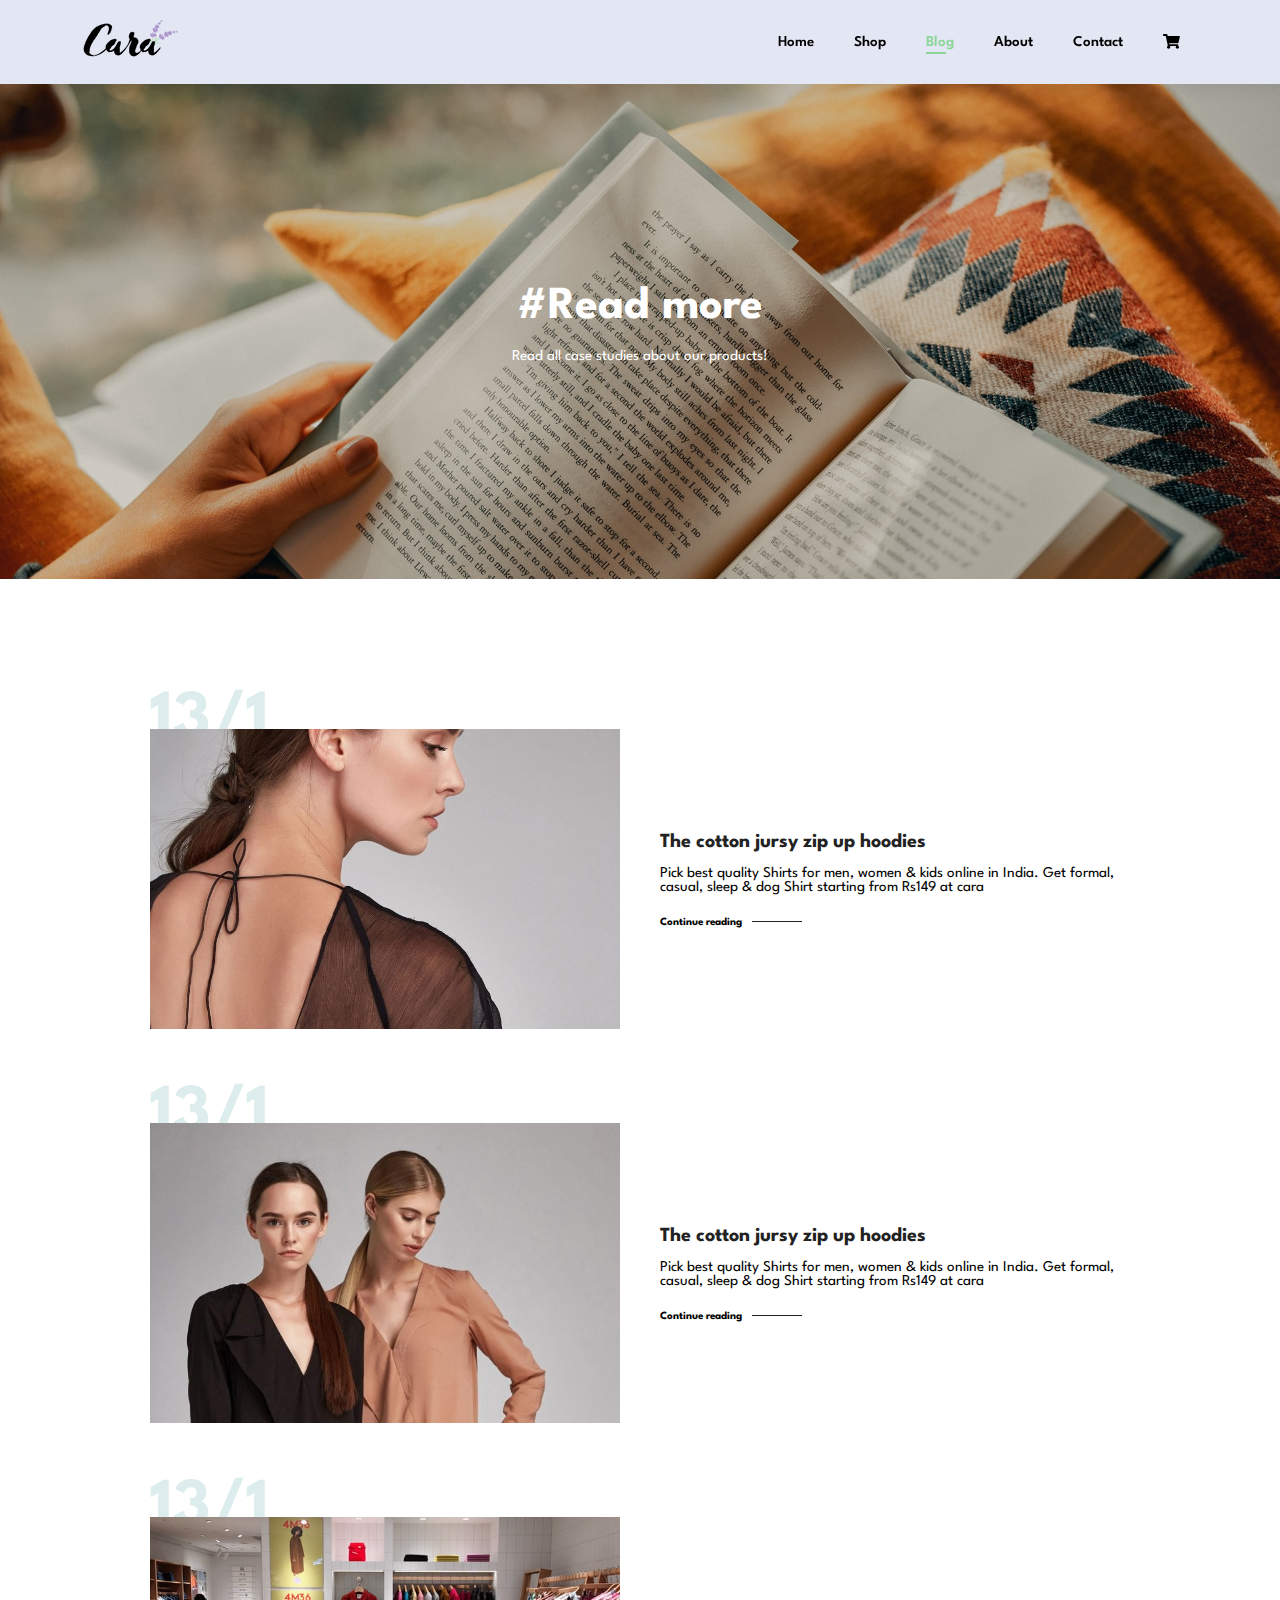
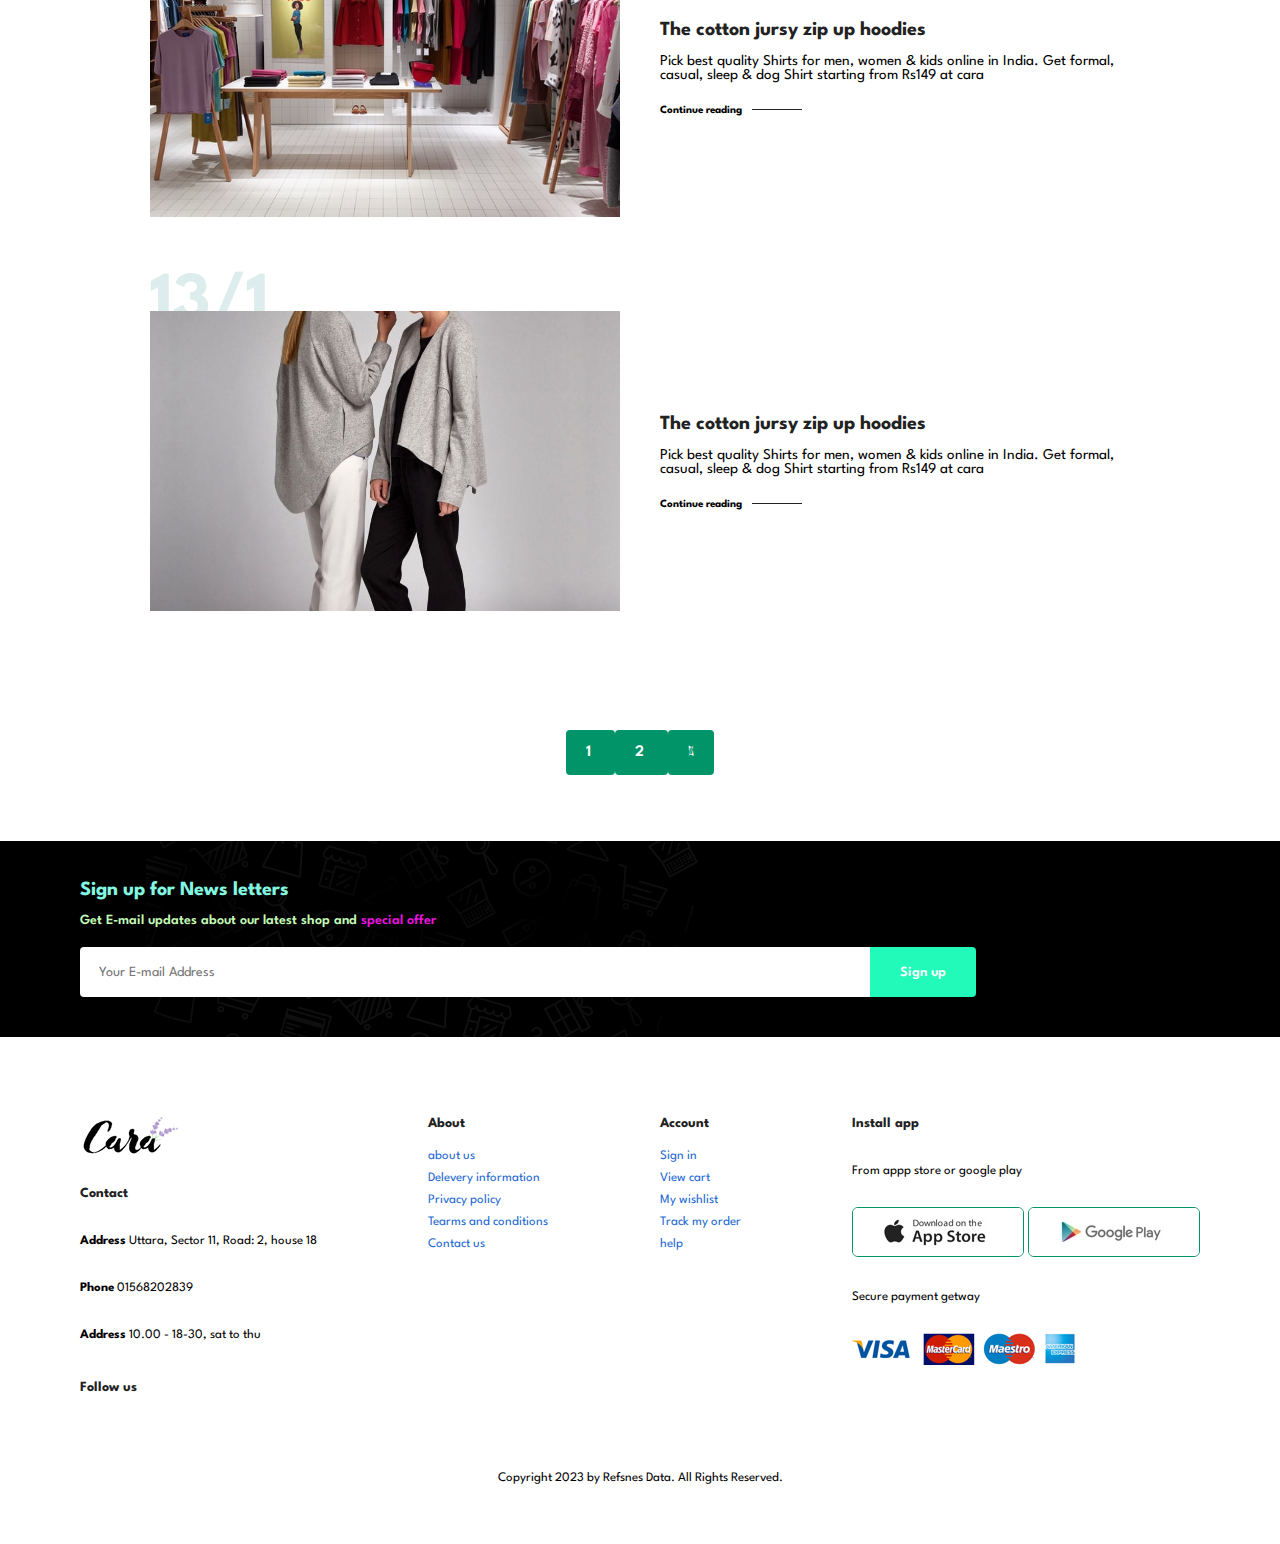
<file: blog.html>
<!DOCTYPE html>
<html lang="en">

    <head>
        <meta charset="UTF-8">
        <meta http-equiv="X-UA-Compatible" content="IE=edge">
        <meta name="viewport" content="width=device-width, initial-scale=1.0">
        <title>Tech2etc Ecommerce Tutorial</title>
        <link rel="stylesheet" href="https://pro.fontawesome.com/releases/v5.10.0/css/all.css" />

        <link rel="stylesheet" href="style.css">
    </head>

    <body>
        <section id="header">
            <a href="#"> <img src="img/logo.png" class="logo" alt=""></a>
            <div>
                <ul id="navbar">
                    <li> <a href="index.html"> Home </a></li>
                    <li> <a href=" shop.html"> Shop </a></li>
                    <li> <a class="active" href="blog.html"> Blog </a></li>
                    <li> <a href="about.html"> About </a></li>
                    <li> <a href="contact.html"> Contact </a></li>
                    <li id="lg-bag"> <a href="cart.html"> <i class="fa fa-shopping-cart" aria-hidden="true"></i> </a></li>
                    <a href="#" id="close"> <i class="fa fa-close"></i></a>
                </ul>
            </div>
    
            <div id="mobile">
                 <a href="cart.html"> <i class="fa fa-shopping-cart" aria-hidden="true"></i> </a>
                <i id="bar" class="fas fa-outdent"></i>
            </div>
        </section>

        <section id="page-header" class="blog-header">
            <h2> #Read more  </h2>
            <p>  Read all case studies about our products!  </p>
        </section>
    
        <section id="blog">
            <div class="blog-box">
                <div class="blog-img">
                    <img src="img/blog/b1.jpg" alt="">
                </div>
                <div class="blog-details">
                    <h4> The cotton jursy zip up hoodies </h4>
                    <p>  Pick best quality Shirts for men, women & kids online in India. Get formal, casual, sleep & dog Shirt starting from Rs149 at cara  </p>
                    <a href="#"> Continue reading </a>
                </div>
                <h1> 13/1 </h1>
            </div>

            <div class="blog-box">
                <div class="blog-img">
                    <img src="img/blog/b2.jpg" alt="">
                </div>
                <div class="blog-details">
                    <h4> The cotton jursy zip up hoodies </h4>
                    <p> Pick best quality Shirts for men, women & kids online in India. Get formal, casual, sleep & dog Shirt starting from Rs149 at cara  </p>
                    <a href="#"> Continue reading </a>
                </div>
                <h1> 13/1 </h1>
            </div>

            <div class="blog-box">
                <div class="blog-img">
                    <img src="img/blog/b3.jpg" alt="">
                </div>
                <div class="blog-details">
                    <h4> The cotton jursy zip up hoodies </h4>
                    <p>  Pick best quality Shirts for men, women & kids online in India. Get formal, casual, sleep & dog Shirt starting from Rs149 at cara   </p>
                    <a href="#"> Continue reading </a>
                </div>
                <h1> 13/1 </h1>
            </div>

            <div class="blog-box">
                <div class="blog-img">
                    <img src="img/blog/b4.jpg" alt="">
                </div>
                <div class="blog-details">
                    <h4> The cotton jursy zip up hoodies </h4>
                    <p>  Pick best quality Shirts for men, women & kids online in India. Get formal, casual, sleep & dog Shirt starting from Rs149 at cara   </p>
                    <a href="#"> Continue reading </a>
                </div>
                <h1> 13/1 </h1>
            </div>



        </section>


        
        
        <section id="pagination" class="section-p1">
            <a href="#"> 1 </a>
            <a href="#"> 2 </a>
            <a href="#"> <i class="fal fa-long-arrow-alt-right"></i> </a>



        </section>

        <section id="newsletter" class="section-p1 section-m1">
            <div class="newstext">
                <h4>Sign up for News letters </h4>
                <p> Get E-mail updates about our latest shop and <span> special offer</span>  </p>
            </div>
            <div class="form"> 
                <input type="text" placeholder="Your E-mail Address">
                <button class="normal"> Sign up </button>
            </div>
        
        </section>
    
        <footer class="section-p1">
            <div class="col">
                <img class="logo" src="img/logo.png" alt="">
                <h4> Contact </h4>
                <p> <strong>Address </strong> Uttara, Sector 11, Road: 2, house 18 </p>
                <p> <strong>Phone  </strong> 01568202839 </p>
                <p> <strong>Address </strong> 10.00 - 18-30, sat to thu </p>
        
                <div class="follow">
                    <h4> Follow us </h4>
                    <div class="icon">
                        <a href="https://www.facebook.com/efixitdigital" class="fa fa-facebook"></a>
                        <a href="#" class="fa fa-linkedin"></a>
                        <a href="#" class="fa fa-youtube"></a>
                        <a href="#" class="fa fa-instagram"></a>
                        <a href="#" class="fa fa-pinterest"></a>
                    </div>
                </div>
            </div>
            <div class="col">
                <h4> About </h4>
              <a href="#"> about us</a>  
              <a href="#"> Delevery information </a>  
              <a href="#"> Privacy policy </a>  
              <a href="#"> Tearms and conditions </a>  
              <a href="#"> Contact us </a>  
            </div>
        
            <div class="col">
                <h4> Account </h4>
              <a href="#"> Sign in </a>  
              <a href="#"> View cart </a>  
              <a href="#"> My wishlist  </a>  
              <a href="#">  Track my order </a>  
              <a href="#"> help </a>  
            </div>
        
            <div class="col install">
            <h4> Install app </h4>
                <p> From appp store or google play</p>
                <div class="row">
                    <img src="img/pay/app.jpg" alt="">
                    <img src="img/pay/play.jpg" alt="">
                </div>
                <p> Secure payment getway </p>
                <img src="img/pay/pay.png" alt="">
            </div>
        
            <div class="copyright"> 
                <p> Copyright 2023 by Refsnes Data. All Rights Reserved.</p>
        
            </div>
        
        </footer>
        


        
        <script src="script.js"></script>
    </body>

</html>
</file>
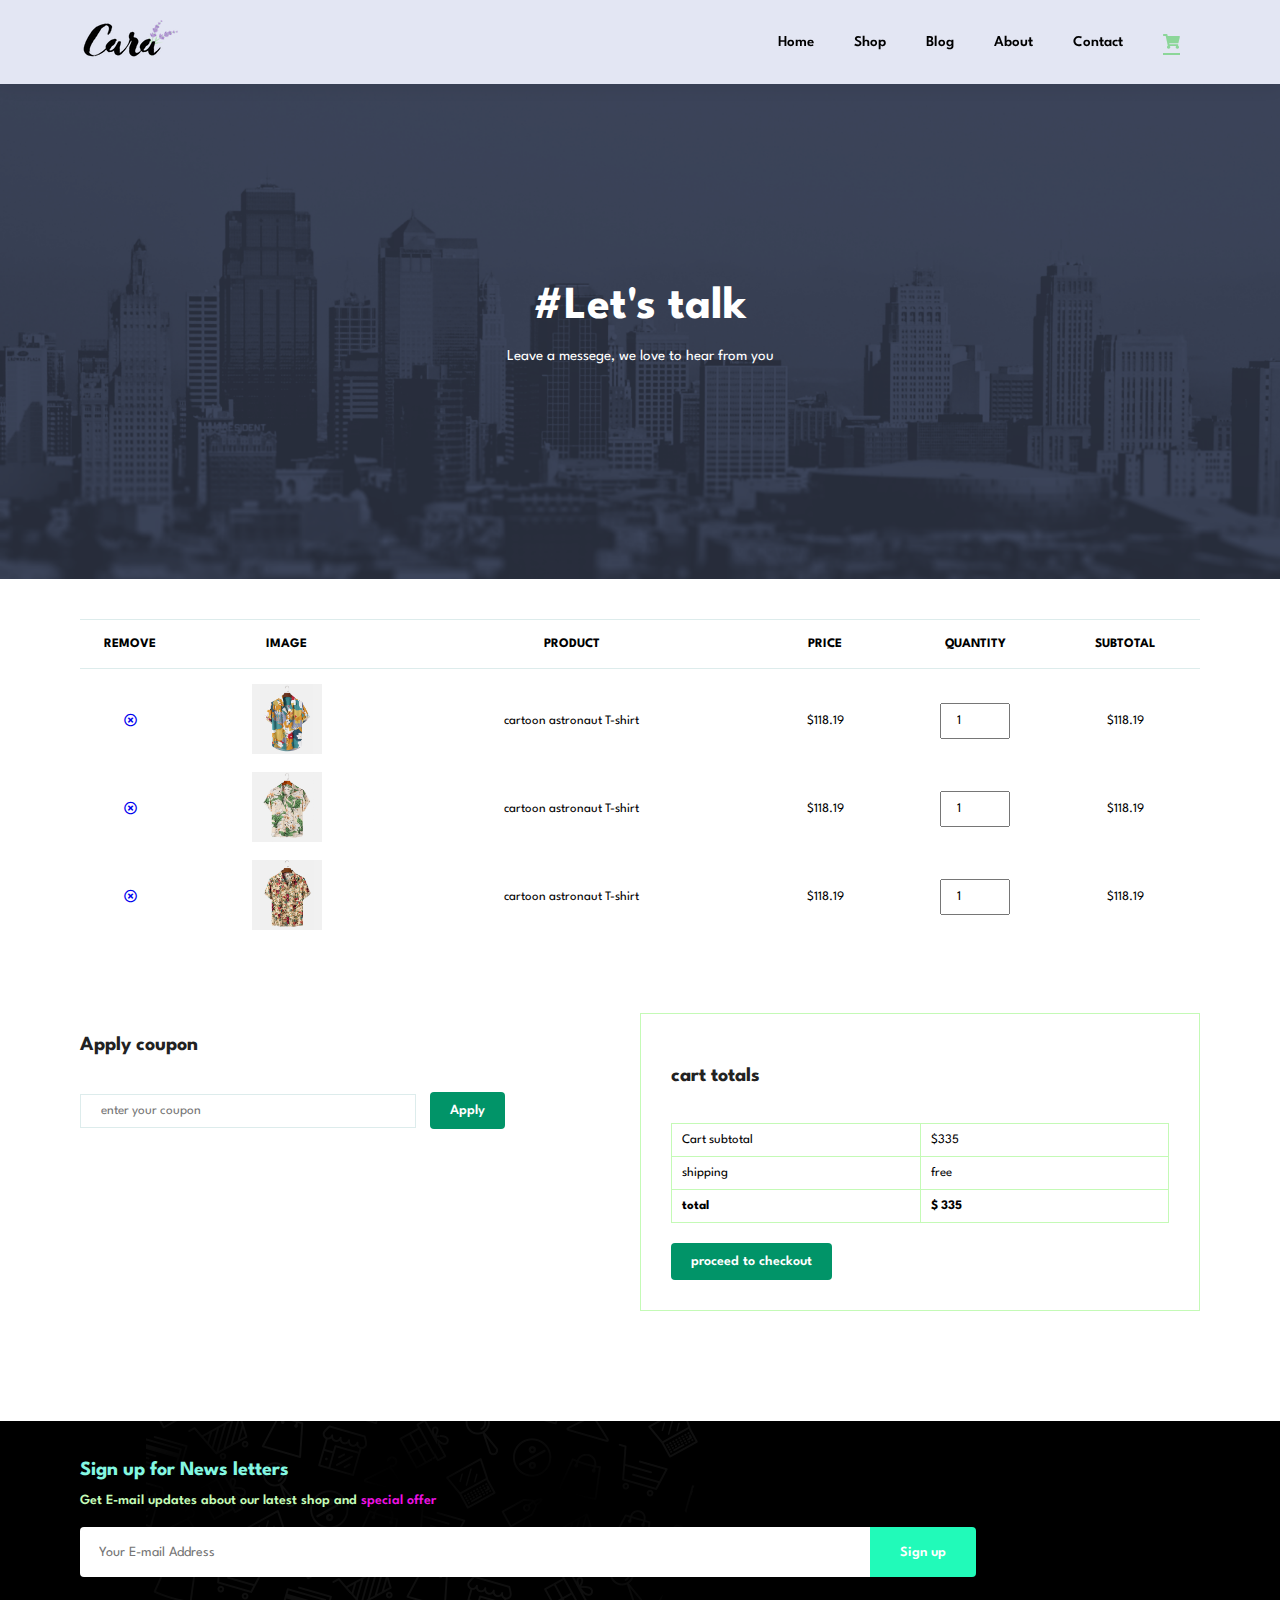
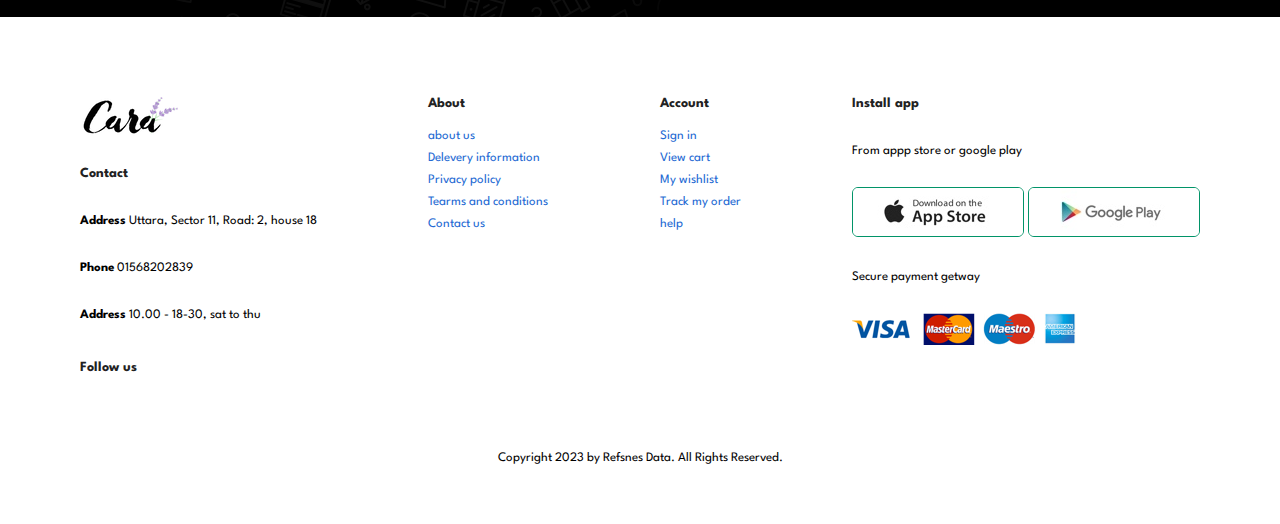
<file: cart.html>
<!DOCTYPE html>
<html lang="en">

    <head>
        <meta charset="UTF-8">
        <meta http-equiv="X-UA-Compatible" content="IE=edge">
        <meta name="viewport" content="width=device-width, initial-scale=1.0">
        <title>Tech2etc Ecommerce Tutorial</title>
        <link rel="stylesheet" href="https://pro.fontawesome.com/releases/v5.10.0/css/all.css" />

        <link rel="stylesheet" href="style.css">
    </head>

    <body>
        <section id="header">
            <a href="#"> <img src="img/logo.png" class="logo" alt=""></a>
            <div>
                <ul id="navbar">
                    <li> <a href="index.html"> Home </a></li>
                    <li> <a href=" shop.html"> Shop </a></li>
                    <li> <a href="blog.html"> Blog </a></li>
                    <li> <a href="about.html"> About </a></li>
                    <li> <a href="contact.html"> Contact </a></li>
                    <li id="lg-bag"> <a class="active" href="cart.html"> <i class="fa fa-shopping-cart" aria-hidden="true"></i> </a></li>
                    <a href="#" id="close"> <i class="fa fa-close"></i></a>
                </ul>
            </div>
    
            <div id="mobile">
                 <a href="cart.html"> <i class="fa fa-shopping-cart" aria-hidden="true"></i> </a>
                <i id="bar" class="fas fa-outdent"></i>
            </div>
        </section>

        <section id="page-header" class="about-header">
            <h2> #Let's talk   </h2>
            <p>  Leave a messege, we love to hear from you </p>
        </section>

 <section id="cart" class="section-p1">
    <table width="100%">
        <thead>
        <tr>

            <td> remove </td>
            <td> image </td>
            <td> product </td>
            <td> price </td>
            <td> quantity </td>
            <td> subtotal </td>
        </tr>
        </thead>

        <tbody>
            <tr>
                <td><a href="#"> <i class="far fa-times-circle"></i> </a></td>
                <td><img src="img/products/f1.jpg" alt=""> </td>
                <td> cartoon astronaut T-shirt </td>
                <td>$118.19 </td>
                <td><input type="number" value="1"></td>
                <td>$118.19 </td>
            </tr>
            <tr>
                <td><a href="#"> <i class="far fa-times-circle"></i> </a></td>
                <td><img src="img/products/f2.jpg" alt=""> </td>
                <td> cartoon astronaut T-shirt </td>
                <td>$118.19 </td>
                <td><input type="number" value="1"></td>
                <td>$118.19 </td>
            </tr>
            <tr>
                <td><a href="#"> <i class="far fa-times-circle"></i> </a></td>
                <td><img src="img/products/f3.jpg" alt=""> </td>
                <td> cartoon astronaut T-shirt </td>
                <td>$118.19 </td>
                <td><input type="number" value="1"></td>
                <td>$118.19 </td>
            </tr>
        </tbody>
    </table>

 </section>

<section id="cart-add" class="section-p1">
    <div id="coupon">
        <h3>Apply coupon </h3>
        <div>
            <input type="text" placeholder="enter your coupon">
            <button class="normal"> Apply </button>
        </div>
    </div>

    <div id="subtotal">
        <h3>cart totals </h3>
        <table>
            <tr>
                <td> Cart subtotal</td>
                <td>  $335</td>
            </tr>
            <tr> 
                <td> shipping </td>
                <td> free </td>
            </tr>
            <tr> 
                <td> <strong> total </strong></td>
                <td> <strong> $ 335 </strong></td>

            </tr>
        </table>
        <button class="normal">  proceed to checkout </button>
    </div>
</section>



        <section id="newsletter" class="section-p1 section-m1">
            <div class="newstext">
                <h4>Sign up for News letters </h4>
                <p> Get E-mail updates about our latest shop and <span> special offer</span>  </p>
            </div>
            <div class="form"> 
                <input type="text" placeholder="Your E-mail Address">
                <button class="normal"> Sign up </button>
            </div>
        
        </section>

        <footer class="section-p1">
            <div class="col">
                <img class="logo" src="img/logo.png" alt="">
                <h4> Contact </h4>
                <p> <strong>Address </strong> Uttara, Sector 11, Road: 2, house 18 </p>
                <p> <strong>Phone  </strong> 01568202839 </p>
                <p> <strong>Address </strong> 10.00 - 18-30, sat to thu </p>
        
                <div class="follow">
                    <h4> Follow us </h4>
                    <div class="icon">
                        <a href="https://www.facebook.com/efixitdigital" class="fa fa-facebook"></a>
                        <a href="#" class="fa fa-linkedin"></a>
                        <a href="#" class="fa fa-youtube"></a>
                        <a href="#" class="fa fa-instagram"></a>
                        <a href="#" class="fa fa-pinterest"></a>
                    </div>
                </div>
            </div>
            <div class="col">
                <h4> About </h4>
              <a href="#"> about us</a>  
              <a href="#"> Delevery information </a>  
              <a href="#"> Privacy policy </a>  
              <a href="#"> Tearms and conditions </a>  
              <a href="#"> Contact us </a>  
            </div>
        
            <div class="col">
                <h4> Account </h4>
              <a href="#"> Sign in </a>  
              <a href="#"> View cart </a>  
              <a href="#"> My wishlist  </a>  
              <a href="#">  Track my order </a>  
              <a href="#"> help </a>  
            </div>
        
            <div class="col install">
            <h4> Install app </h4>
                <p> From appp store or google play</p>
                <div class="row">
                    <img src="img/pay/app.jpg" alt="">
                    <img src="img/pay/play.jpg" alt="">
                </div>
                <p> Secure payment getway </p>
                <img src="img/pay/pay.png" alt="">
            </div>
        
            <div class="copyright"> 
                <p> Copyright 2023 by Refsnes Data. All Rights Reserved.</p>
        
            </div>
        
        </footer>
        


        
        <script src="script.js"></script>
    </body>

</html>
</file>
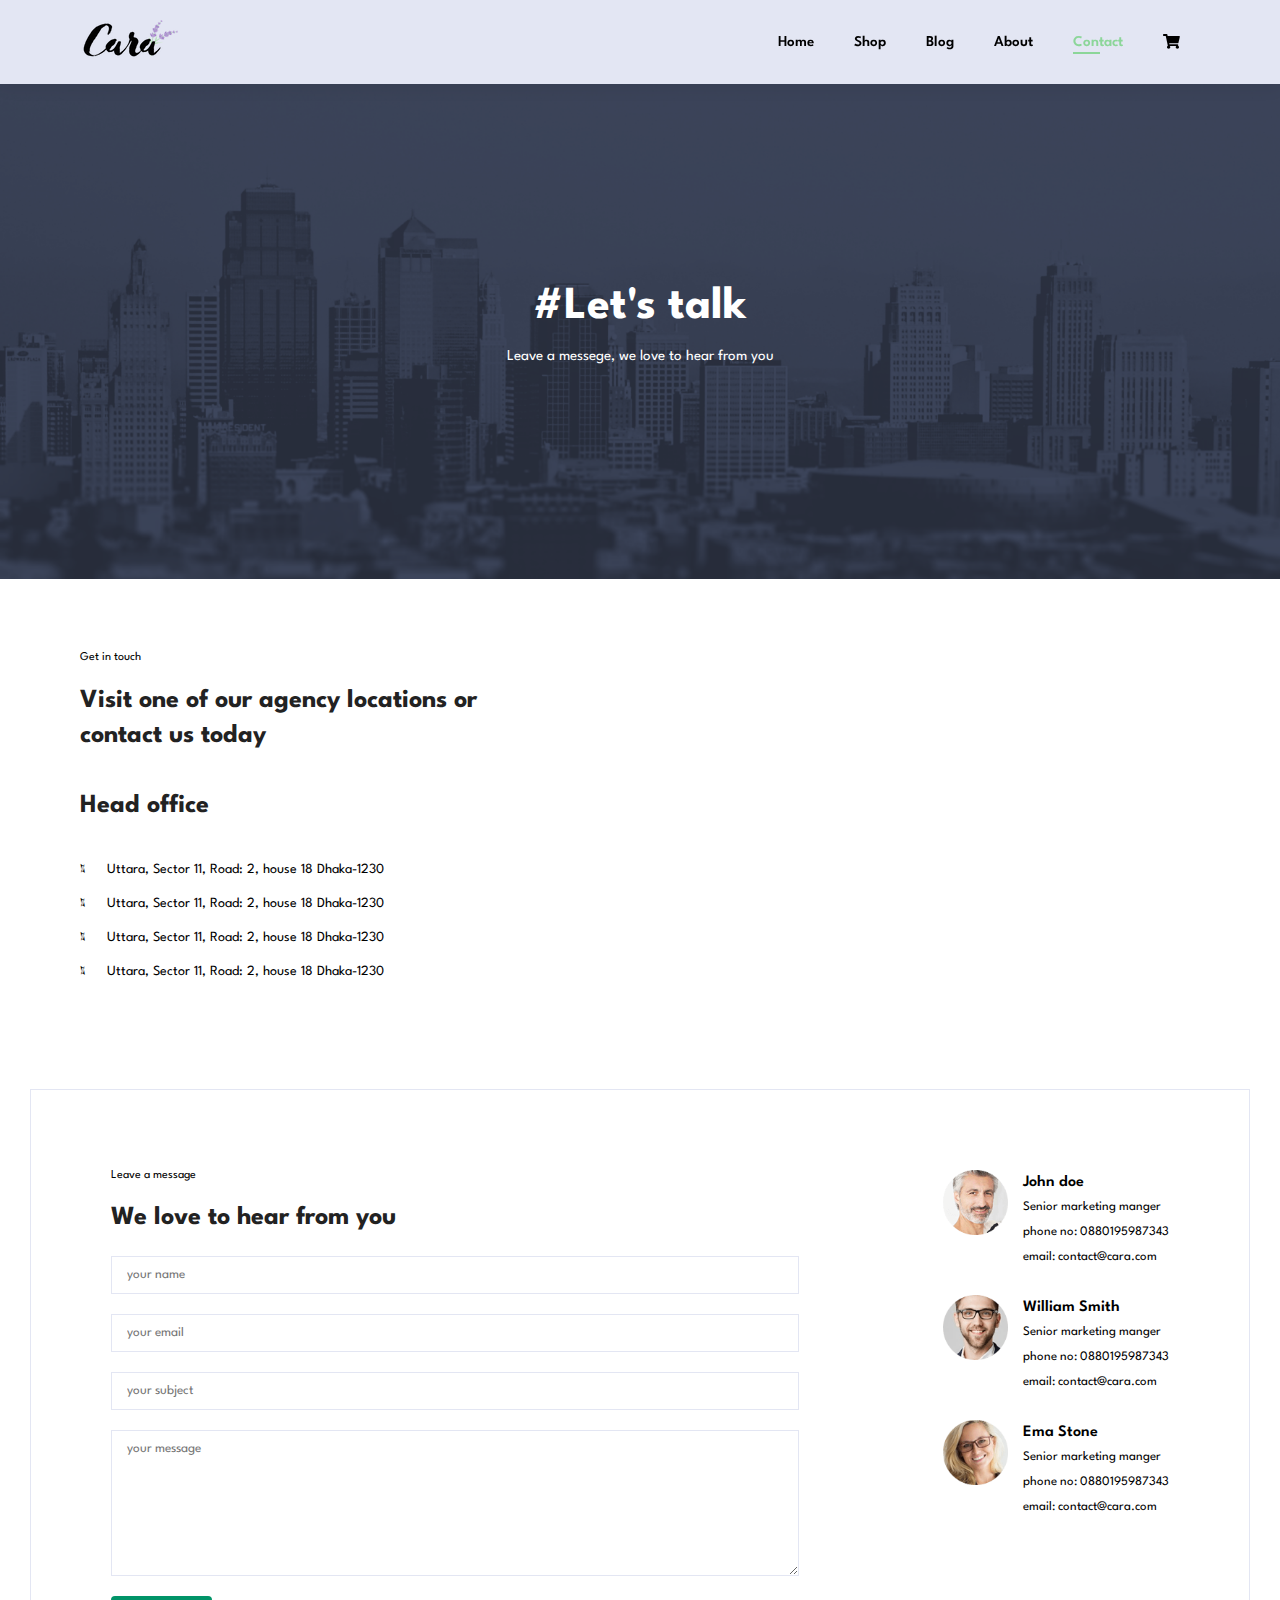
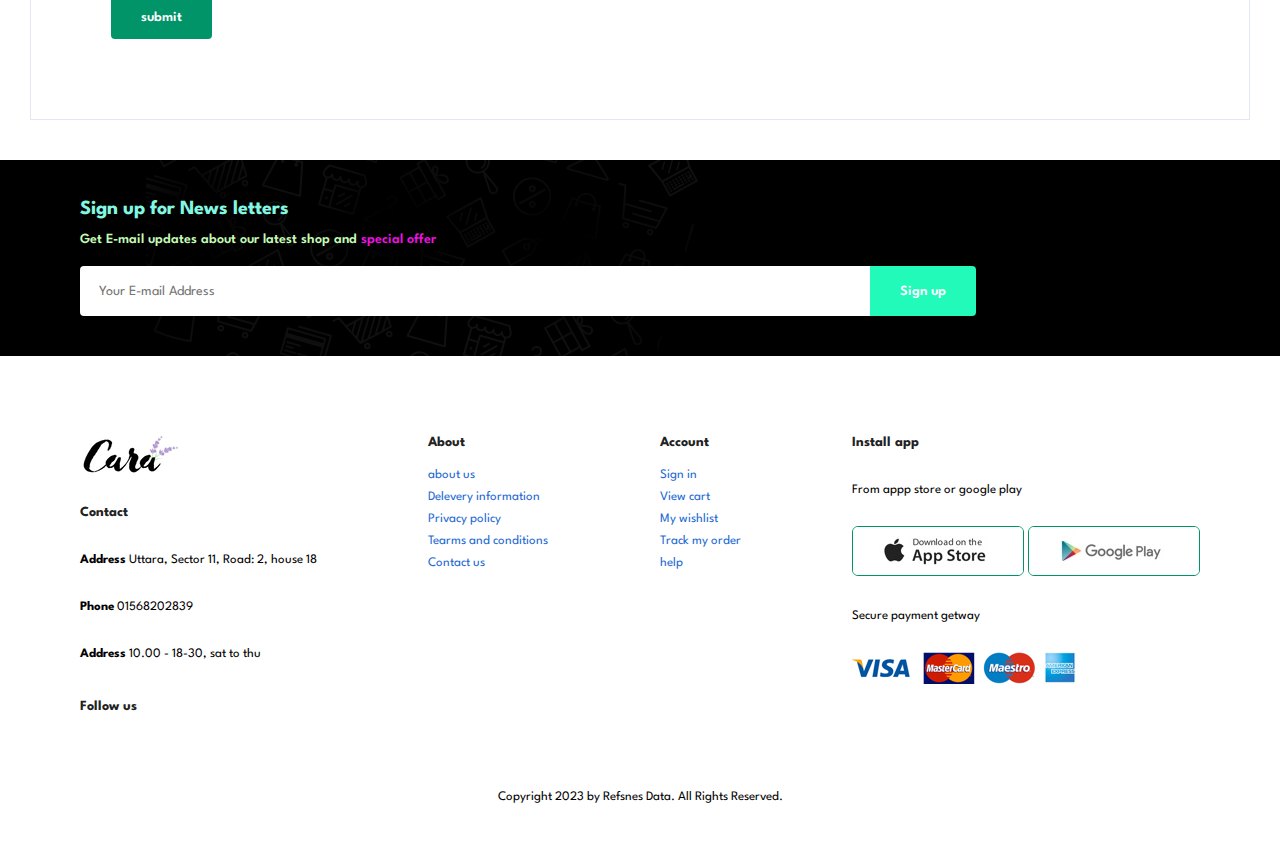
<file: contact.html>
<!DOCTYPE html>
<html lang="en">

    <head>
        <meta charset="UTF-8">
        <meta http-equiv="X-UA-Compatible" content="IE=edge">
        <meta name="viewport" content="width=device-width, initial-scale=1.0">
        <title>Tech2etc Ecommerce Tutorial</title>
        <link rel="stylesheet" href="https://pro.fontawesome.com/releases/v5.10.0/css/all.css" />

        <link rel="stylesheet" href="style.css">
    </head>

    <body>
        <section id="header">
            <a href="#"> <img src="img/logo.png" class="logo" alt=""></a>
            <div>
                <ul id="navbar">
                    <li> <a href="index.html"> Home </a></li>
                    <li> <a href=" shop.html"> Shop </a></li>
                    <li> <a href="blog.html"> Blog </a></li>
                    <li> <a href="about.html"> About </a></li>
                    <li> <a class="active" href="contact.html"> Contact </a></li>
                    <li id="lg-bag"> <a href="cart.html"> <i class="fa fa-shopping-cart" aria-hidden="true"></i> </a></li>
                    <a href="#" id="close"> <i class="fa fa-close"></i></a>
                </ul>
            </div>
    
            <div id="mobile">
                 <a href="cart.html"> <i class="fa fa-shopping-cart" aria-hidden="true"></i> </a>
                <i id="bar" class="fas fa-outdent"></i>
            </div>
        </section>

        <section id="page-header" class="about-header">
            <h2> #Let's talk   </h2>
            <p>  Leave a messege, we love to hear from you </p>
        </section>

        <section id="contact-details" class="section-p1">
            <div class="details">
               <span> Get in touch </span>
               <h2> Visit one of our agency locations or contact us today </h2>
               <h3> Head office </h3> 

               <div>
                <li>
                    <i class="fal fa-map"></i>
                    <p> Uttara, Sector 11, Road: 2, house 18 Dhaka-1230 </p>
                </li>

                <li>
                    <i class="fal fa-envelope"></i>
                    <p> Uttara, Sector 11, Road: 2, house 18 Dhaka-1230 </p>
                </li>

                <li>
                    <i class="fal fa-phone-alt"></i>
                    <p> Uttara, Sector 11, Road: 2, house 18 Dhaka-1230 </p>
                </li>

                <li>
                    <i class="fal fa-clock"></i>
                    <p> Uttara, Sector 11, Road: 2, house 18 Dhaka-1230 </p>
                </li>
               </div>
            </div>

            <div class="map">
                <iframe src="https://www.google.com/maps/embed?pb=!1m18!1m12!1m3!1d3648.3704441866!2d90.38979617885029!3d23.87647928994213!2m3!1f0!2f0!3f0!3m2!1i1024!2i768!4f13.1!3m3!1m2!1s0x3755c415dabf6e4d%3A0xb9fa0b309dbe4785!2sUttara%20Sector%2011%20Park!5e0!3m2!1sen!2sbd!4v1677646843934!5m2!1sen!2sbd" width="600" height="450" style="border:0;" allowfullscreen="" loading="lazy" referrerpolicy="no-referrer-when-downgrade"></iframe>

            </div>


        </section>

        <section id="form-details">
            <form action="">
                <span> Leave a message </span>
                <h2>We love to hear from you </h2>
                <input type="text" placeholder="your name">
                <input type="text" placeholder="your email">
                <input type="text" placeholder="your subject">
                <textarea name="" id="" cols="30" rows="10" placeholder="your message"></textarea>
                <button class="normal">submit</button>
            </form>
            <div class="people">
                <div>
                    <img src="img/People/1.png" alt="">
                    <p> <span>John doe </span> Senior marketing manger <br> phone no: 0880195987343 <br> email: contact@cara.com
                    </p>
                </div>

                <div>
                    <img src="img/People/2.png" alt="">
                    <p> <span>William Smith </span> Senior marketing manger <br> phone no: 0880195987343 <br> email: contact@cara.com
                    </p>
                </div>

                <div>
                    <img src="img/People/3.png" alt="">
                    <p> <span> Ema Stone </span> Senior marketing manger <br> phone no: 0880195987343 <br> email: contact@cara.com
                    </p>
                </div>


            </div>


        </section>

        <section id="newsletter" class="section-p1 section-m1">
            <div class="newstext">
                <h4>Sign up for News letters </h4>
                <p> Get E-mail updates about our latest shop and <span> special offer</span>  </p>
            </div>
            <div class="form"> 
                <input type="text" placeholder="Your E-mail Address">
                <button class="normal"> Sign up </button>
            </div>
        
        </section>
        


        <footer class="section-p1">
            <div class="col">
                <img class="logo" src="img/logo.png" alt="">
                <h4> Contact </h4>
                <p> <strong>Address </strong> Uttara, Sector 11, Road: 2, house 18 </p>
                <p> <strong>Phone  </strong> 01568202839 </p>
                <p> <strong>Address </strong> 10.00 - 18-30, sat to thu </p>
        
                <div class="follow">
                    <h4> Follow us </h4>
                    <div class="icon">
                        <a href="https://www.facebook.com/efixitdigital" class="fa fa-facebook"></a>
                        <a href="#" class="fa fa-linkedin"></a>
                        <a href="#" class="fa fa-youtube"></a>
                        <a href="#" class="fa fa-instagram"></a>
                        <a href="#" class="fa fa-pinterest"></a>
                    </div>
                </div>
            </div>
            <div class="col">
                <h4> About </h4>
              <a href="#"> about us</a>  
              <a href="#"> Delevery information </a>  
              <a href="#"> Privacy policy </a>  
              <a href="#"> Tearms and conditions </a>  
              <a href="#"> Contact us </a>  
            </div>
        
            <div class="col">
                <h4> Account </h4>
              <a href="#"> Sign in </a>  
              <a href="#"> View cart </a>  
              <a href="#"> My wishlist  </a>  
              <a href="#">  Track my order </a>  
              <a href="#"> help </a>  
            </div>
        
            <div class="col install">
            <h4> Install app </h4>
                <p> From appp store or google play</p>
                <div class="row">
                    <img src="img/pay/app.jpg" alt="">
                    <img src="img/pay/play.jpg" alt="">
                </div>
                <p> Secure payment getway </p>
                <img src="img/pay/pay.png" alt="">
            </div>
        
            <div class="copyright"> 
                <p> Copyright 2023 by Refsnes Data. All Rights Reserved.</p>
        
            </div>
        
        </footer>
        


        
        <script src="script.js"></script>
    </body>

</html>
</file>
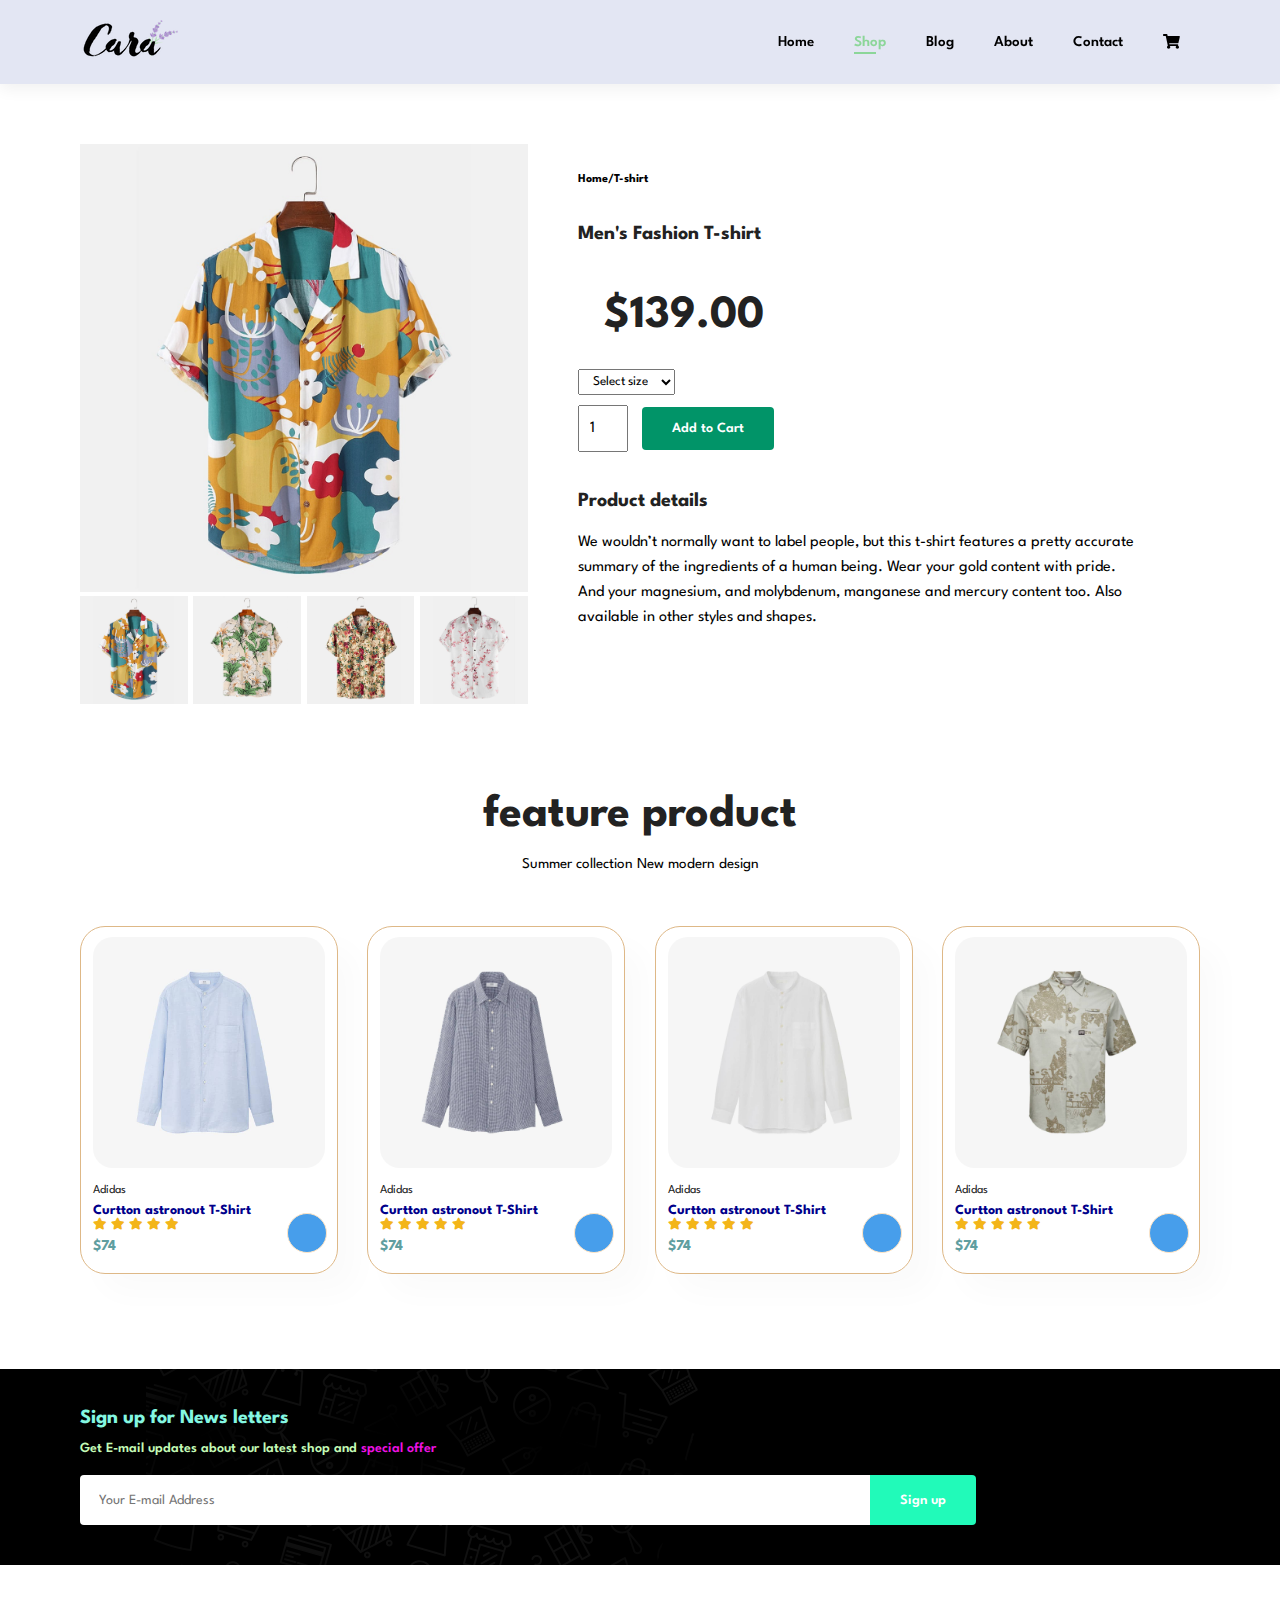
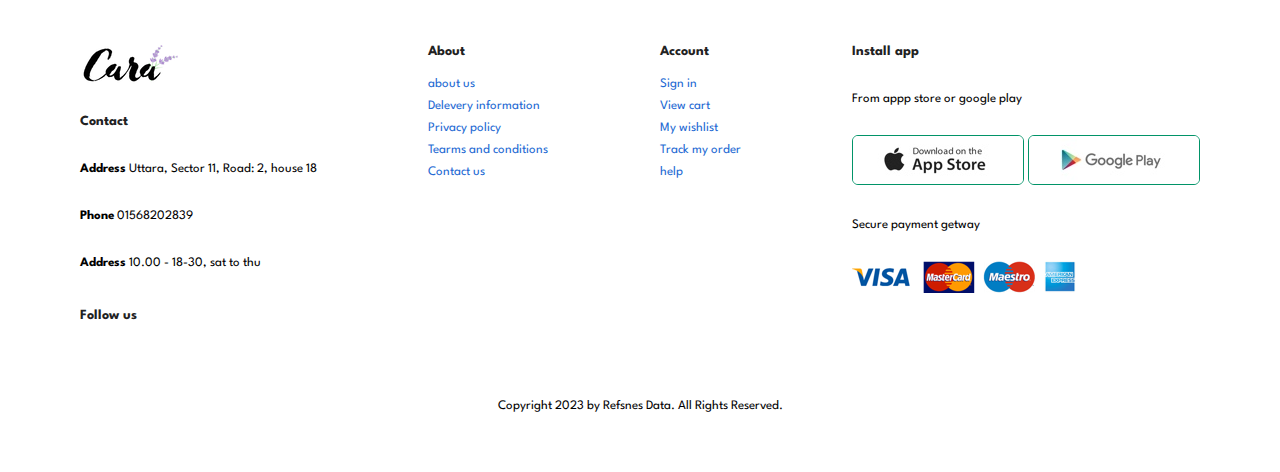
<file: sp (1).html>
<!DOCTYPE html>
<html lang="en">

    <head>
        <meta charset="UTF-8">
        <meta http-equiv="X-UA-Compatible" content="IE=edge">
        <meta name="viewport" content="width=device-width, initial-scale=1.0">
        <title>Tech2etc Ecommerce Tutorial</title>
        <link rel="stylesheet" href="https://pro.fontawesome.com/releases/v5.10.0/css/all.css" />

        <link rel="stylesheet" href="style.css">
    </head>

    <body>
        <section id="header">
            <a href="#"> <img src="img/logo.png" class="logo" alt=""></a>
            <div>
                <ul id="navbar">
                    <li> <a href="index.html"> Home </a></li>
                    <li> <a class="active" href=" shop.html"> Shop </a></li>
                    <li> <a href="blog.html"> Blog </a></li>
                    <li> <a href="about.html"> About </a></li>
                    <li> <a href="contact.html"> Contact </a></li>
                    <li id="lg-bag"> <a href="cart.html"> <i class="fa fa-shopping-cart" aria-hidden="true"></i> </a></li>
                    <a href="#" id="close"> <i class="fa fa-close"></i></a>
                </ul>
            </div>
    
            <div id="mobile">
                 <a href="cart.html"> <i class="fa fa-shopping-cart" aria-hidden="true"></i> </a>
                <i id="bar" class="fas fa-outdent"></i>
            </div>
        </section>

<section id="prodetails" class="section-p1">
    <div class="single-pro-image">
        <img src="img/products/f1.jpg" width="100%" id="MainImg" alt="">
        <div class="small-img-group">

            <div class="small-img-col">
                <img src="img/products/f1.jpg" width="100%" class="small-img" alt="">
            </div>

            <div class="small-img-col">
                <img src="img/products/f2.jpg" width="100%" class="small-img alt="">
            </div>

            <div class="small-img-col">
                <img src="img/products/f3.jpg" width="100%" class="small-img" alt="">
            </div>

            <div class="small-img-col">
                <img src="img/products/f4.jpg" width="100%" class="small-img" alt="">
            </div>

        </div>
    </div>



    <div class="single-pro-details">
        <h6> Home/T-shirt </h6>
        <h4> Men's Fashion T-shirt </h4>
        <h2>$139.00 </h2>
        <select>
            <option> Select size </option>
            <option> XL  </option>
            <option> XXL  </option>
            <option> Small </option>
            <option> Large  </option>
        </select>

        <input type="number" value="1">
        <button class="normal"> Add to Cart </button>
        <h4> Product details </h4>
        <span> We wouldn’t normally want to label people, but this t-shirt features 
            a pretty accurate summary of the ingredients of a human being. Wear your gold content with pride. And your magnesium, and molybdenum, manganese and mercury content too. 
            Also available in other styles and shapes.
        </span>
    </div>
</section>


<section id="product1" class="section-p1">
    <h2> feature product </h2>
    <p> Summer collection New modern design </p>
    <div class="pro-container">
        <div class="pro">
            <img src="img/products/n1.jpg">
            <div class="des"> 
                <span> Adidas </span>
                <h5> Curtton astronout T-Shirt </h5>

                <div class="star"> 
                    <i class="fas fa-star">  </i>
                    <i class="fas fa-star">  </i>
                    <i class="fas fa-star">  </i>
                    <i class="fas fa-star">  </i>
                    <i class="fas fa-star">  </i>
                </div>
                <h4> $74 </h4>
            </div>
            <a href="#"> <i class="fa fa-shopping-cart cart" aria-hidden="true"></i> </a>

        </div>


        <div class="pro">
            <img src="img/products/n2.jpg">
            <div class="des"> 
                <span> Adidas </span>
                <h5> Curtton astronout T-Shirt </h5>

                <div class="star"> 
                    <i class="fas fa-star">  </i>
                    <i class="fas fa-star">  </i>
                    <i class="fas fa-star">  </i>
                    <i class="fas fa-star">  </i>
                    <i class="fas fa-star">  </i>
                </div>
                <h4> $74 </h4>
            </div>
            <a href="#"> <i class="fa fa-shopping-cart cart" aria-hidden="true"></i> </a>

        </div>

        <div class="pro">
            <img src="img/products/n3.jpg">
            <div class="des"> 
                <span> Adidas </span>
                <h5> Curtton astronout T-Shirt </h5>

                <div class="star"> 
                    <i class="fas fa-star">  </i>
                    <i class="fas fa-star">  </i>
                    <i class="fas fa-star">  </i>
                    <i class="fas fa-star">  </i>
                    <i class="fas fa-star">  </i>
                </div>
                <h4> $74 </h4>
            </div>
            <a href="#"> <i class="fa fa-shopping-cart cart" aria-hidden="true"></i> </a>

        </div>

        <div class="pro">
            <img src="img/products/n4.jpg">
            <div class="des"> 
                <span> Adidas </span>
                <h5> Curtton astronout T-Shirt </h5>

                <div class="star"> 
                    <i class="fas fa-star">  </i>
                    <i class="fas fa-star">  </i>
                    <i class="fas fa-star">  </i>
                    <i class="fas fa-star">  </i>
                    <i class="fas fa-star">  </i>
                </div>
                <h4> $74 </h4>
            </div>
            <a href="#"> <i class="fa fa-shopping-cart cart" aria-hidden="true"></i> </a>

        </div>
    </div>
</section>



        <section id="newsletter" class="section-p1 section-m1">
            <div class="newstext">
                <h4>Sign up for News letters </h4>
                <p> Get E-mail updates about our latest shop and <span> special offer</span>  </p>
            </div>
            <div class="form"> 
                <input type="text" placeholder="Your E-mail Address">
                <button class="normal"> Sign up </button>
            </div>
        
        </section>
    
        <footer class="section-p1">
            <div class="col">
                <img class="logo" src="img/logo.png" alt="">
                <h4> Contact </h4>
                <p> <strong>Address </strong> Uttara, Sector 11, Road: 2, house 18 </p>
                <p> <strong>Phone  </strong> 01568202839 </p>
                <p> <strong>Address </strong> 10.00 - 18-30, sat to thu </p>
        
                <div class="follow">
                    <h4> Follow us </h4>
                    <div class="icon">
                        <a href="https://www.facebook.com/efixitdigital" class="fa fa-facebook"></a>
                        <a href="#" class="fa fa-linkedin"></a>
                        <a href="#" class="fa fa-youtube"></a>
                        <a href="#" class="fa fa-instagram"></a>
                        <a href="#" class="fa fa-pinterest"></a>
                    </div>
                </div>
            </div>
            <div class="col">
                <h4> About </h4>
              <a href="#"> about us</a>  
              <a href="#"> Delevery information </a>  
              <a href="#"> Privacy policy </a>  
              <a href="#"> Tearms and conditions </a>  
              <a href="#"> Contact us </a>  
            </div>
        
            <div class="col">
                <h4> Account </h4>
              <a href="#"> Sign in </a>  
              <a href="#"> View cart </a>  
              <a href="#"> My wishlist  </a>  
              <a href="#">  Track my order </a>  
              <a href="#"> help </a>  
            </div>
        
            <div class="col install">
            <h4> Install app </h4>
                <p> From appp store or google play</p>
                <div class="row">
                    <img src="img/pay/app.jpg" alt="">
                    <img src="img/pay/play.jpg" alt="">
                </div>
                <p> Secure payment getway </p>
                <img src="img/pay/pay.png" alt="">
            </div>
        
            <div class="copyright"> 
                <p> Copyright 2023 by Refsnes Data. All Rights Reserved.</p>
        
            </div>
        
        </footer>
        
 <script>
    var MainImg = document.getElementById("MainImg");
    var smallimg = document.getElementsByClassName ("small-img");

    smallimg[0].onclick = function(){
        MainImg.src = smallimg[0].src;
    }

    smallimg[1].onclick =function(){
        MainImg.src = smallimg[1].src;
    }

    smallimg[2].onclick =function(){
        MainImg.src = smallimg[2].src;
    }

    smallimg[3].onclick =function(){
        MainImg.src = smallimg[3].src;
    }
 </script>

        
        <script src="script.js"></script>
    </body>

</html>
</file>
<file: style.css>
@import url('https://fonts.googleapis.com/css2?family=spartan:wght@100;200;300;400;500;600;700;800;900;&display=swap');
*{
    margin: 0%;
    padding: 0%;
    box-sizing: border-box;
    font-family: 'spartan', sans-serif;
}

h1 {
    font-size: 50px;
    line-height: 64px;
    color: #222;
}

h2 {
    font-size: 46px;
    line-height: 54px; 
    color: #222;
}

h3 {
    font-size: 20px;
    line-height: 64px;
    color: #222;
}

h4 {
     font-size: 20px;
    color: #222;
}

h6 {
    font-weight: 700;
    font-size: 12px;
}

p {
    font-size: 15px;
    color: black;
    margin: 15px 0 20px 0; 
}

.section-p1 {
    padding: 40px 80px;
}

.section-m1 {
    margin: 40px 0;
}

button.normal{
font-size: 14px;
font-weight: 600;
padding: 15px 30px;
color: black;
background-color: white;
border-radius: 4px;
cursor: pointer;
border: none;
outline: none;
transition: 0.2s;
}

button.white{
    font-size: 13px;
    font-weight: 600;
    padding: 11px 18px;
    color: white;
    background-color: transparent;
    cursor: pointer;
    border: 1px solid white;
    outline: none;
    transition: 0.2s;
    }


body {
    width: 100%;
}
 
/*header start*/
 
#header{
    display: flex;
    align-items: center;
    justify-content: space-between;
    padding: 20px 80px;
    background: #E3E6F3;
    box-shadow: 0 5px 15px rgba(0, 0, 0, 0.06);
    z-index: 999;
    position: sticky;
    top: 0;
    left:0 ;
}

#navbar{
    display: flex;
    align-items: center;
    justify-items: center;
}

#navbar li{
    list-style: none;
    padding: 0 20px ;
    position: relative;
}

#navbar li a{
    text-decoration: none;
    font-size: 15px;
    font-weight: 600;
    color: black;
    transition: 0.3s ease;
}

#navbar li a:hover,
#navbar li a.active {
    color: rgb(140, 214, 153);
}

#navbar li a.active::after, 
#navbar li a:hover::after {
    content: "";
    width: 30%;
    height: 2px;
    background: rgb(140, 214, 153);
    position: absolute;
    bottom: -4px;
    left: 20px;
}

#mobile {
    display: none;
    align-items: center;
}
#close{
    display: none;
}


/* Home page*/
#hero {
    background-image: url(img/hero4.png);
    height: 90vh;
    width: 100%;
    background-size: cover;
    background-position: top 25% right 0;
    padding: 0 80px;
    display: flex;
    flex-direction: column;
    align-items: flex-start;
    justify-content: center;
}

#hero h4{
    padding-bottom: 15px ;
}
#hero h1 {

    color: rgb(30, 193, 243);
}
 
#hero button {
    background-image: url(img/button.png);
    background-color: transparent;
    color: rgb(0, 0, 0);
    border: 0;
    padding: 14px 80px 14px 65px;
    background-repeat: no-repeat;
    cursor: pointer;
    font-weight: 700;
    font-size: 15px;

}
#feature {
    display: flex;
    align-items: center;
    justify-content: space-between;
    flex-wrap: wrap;
}

#feature .fe-box {
   width: 180px;
   text-align: center;
   padding: 25px 15px;
   box-shadow: 20px 20px 34px rgba(0, 0, 0, 0.03);
   border: 1px solid #E3E6F3;
   border-radius: 4px;
   margin: 15px 0;
}

#feature .fe-box:hover{
    box-shadow: 10px 10px 54px rgba(70, 62, 221, 0.1);
}

#feature .fa-box img{
    width: 100%;
    margin-bottom: 10px;

}

#feature .fa-box h6{
    display: inline-block;
    padding: 9px 8px 6px 8px;
    line-height: 1;
    border-radius: 4px;
    color: rgb(127, 255, 212);
    background-color: rgb(237, 135, 247);
}

#product1 {
    text-align: center;

}
#product1 .pro-container{
    display: flex;
    justify-content: space-between;
    padding-top: 20px;
    flex-wrap: wrap;
}

#product1 .pro {
    width: 23%;
    min-width: 250px;
    padding: 10px 12px;
    border: 1px solid burlywood;
    border-radius: 25px;
    cursor: pointer;
    position: relative;
    box-shadow: 20px 20px 30px rgba(0, 0, 0, 0.02);
    margin: 15px 0;
    transition: 0.5s ease;
}


#product1 .pro:hover{
    box-shadow: 20px 20px 30px rgba(0, 0, 0, 0.03);
}

#product1 .pro img {
    width: 100%;
    border-radius: 20px;
}
#product1 .pro .des{
    text-align: start;
    padding: 10px 0;
}
#product1 .pro .des span{
    color: #222;
    font-size: 12px;
}
#product1 .pro .des h5 {
    padding-top: 7px;
    color: darkblue;
    font-size: 14px;
}
#product1 .pro .des i{
    font-size: 12px;
    color: rgb(243, 181, 25);
}
#product1 .pro .des h4{
    padding-top: 7px;
    font-size: 15px;
    font-weight: 700;
    color: cadetblue;
}

#product1 .pro .cart{
    width: 40px;
    height: 40px;
    line-height: 40px;
    border-radius: 50px;
    background-color: rgb(71, 158, 235);
    font-weight: 500;
    color: green;
    border: 1px solid bisque;
    position: absolute;
    bottom: 20px;
    right: 10px;
}

#banner {
    display: flex;
    flex-direction: column;
    justify-content: center;
    align-items: center;
    text-align: center;
    background-image: url("img/banner/b2.jpg");
    width: 100%;
    height: 40vh;
    background-size: cover;
    background-position: center;
}

#banner h4{
    color: #fff;
    font-size: 16px;
}

#banner h2{
    color: #84f7e1;
    font-size: 45px;
    padding: 10px 0;
}
#banner h2 span{
    color: red;
}
#banner button:hover{
background: green;
color: #fff;
}

#sm-banner {
    display: flex;
    justify-content: space-between;
    flex-wrap: wrap;
}

#sm-banner .banner-box{
    display: flex;
    flex-direction: column;
    justify-content: center;
    align-items: flex-start;
    background-image: url("img/banner/b17.jpg");
    min-width: 580px;
    height: 50vh;
    background-size: cover;
    background-position: center;
    padding: 30px;
}

#sm-banner .banner-box2 {
    background-image: url("img/banner/b10.jpg");
}



#sm-banner h4{
    color: white;
    font-size: 20px;
    font-weight: 800;
}
#sm-banner h2{
    color: white;
    font-size: 28px;
    font-weight: 800;
}
#sm-banner span{
    color: white;
    font-size: 14px;
    font-weight: 500;
    padding-bottom: 15px;
}
#sm-banner .banner-box:hover button{
    background: lightseagreen;
    border: 1px solid green;
}

#banner3{
    display: flex;
    justify-content: space-between;
    flex-wrap: wrap;
    padding: 0% 80px;
}


#banner3 .banner-box {
    display: flex;
    flex-direction: column;
    justify-content: center;
    align-items: flex-start;
    background-image: url("img/banner/b7.jpg");
    min-width: 30%;
    height: 30vh;
    background-size: cover;
    background-position: center;
    padding: 20px;
    margin-top: 20px;
}

#banner3 .banner-box2{
    background-image: url("img/banner/b4.jpg");
}

#banner3 .banner-box3{
    background-image: url("img/banner/b18.jpg");
}


#banner3 h2{
    color: #fff;
    font-weight: 900;
    font-size: 20px;
}

#banner3 h3{
    color: #e9a20a;
    font-weight: 800;
    font-size: 15px;
}

#newsletter {
    display: flex;
    justify-content: space-between;
    flex-wrap: wrap;
    align-items: center;
    background-image: url(img/banner/b14.png);
    background-repeat: no-repeat;
    background-position: 20% 30%;
    background-color: #000000;
}

#newsletter h4 {
    color: #84f7e1;
    font-size: 22;
    font-weight: 700;
}
#newsletter p {
    color: #c4fab6;
    font-weight: 600;
    font-size: 14px;
}

#newsletter p span{
    color: #ee12e3;
}


#newsletter input{
    height: 3.125rem;
    padding: 0 1.25em;
    font-size: 14px;
    width: 100%;
    border: 1px solid transparent;
    border-radius: 4px;
    outline: none;
    border-top-right-radius: 0%;
    border-bottom-right-radius: 0%;
}

#newsletter .form{
    display: flex;
    width: 80%;
}

#newsletter button{
    background-color: #21fab9;
    color: #fff;
    white-space: nowrap;
    border-top-left-radius: 0%;
    border-bottom-left-radius: 0%;
}

footer{
    display: flex;
    flex-wrap: wrap;
    justify-content: space-between;
}
footer .col{
    display: flex;
    flex-direction: column;
    align-items: flex-start;
    margin-bottom: 20px;
}

footer .logo{
    margin-bottom: 30px;
}

footer h4{
    font-size: 14px;
    padding-bottom: 20px;

}
footer p{
    font-size: 13px;
    padding-bottom: 0 0 8px 0;
}
footer a{
    font-size: 13px;
    text-decoration: none;
    color: #246ad3;
    margin-bottom: 10px;
}

footer .follow{
    margin-top: 20px;
   }
   

footer .follow i{
    color: #665e4e;
    padding-right: 4px;
    cursor: pointer;
}

footer .install .row img{
    border: 1px solid #019468;
    border-radius: 6px;
}

footer .install img{
    margin: 10px 0 15px 0;
}

footer .copyright{
width: 100%;
text-align: center;
}




/* Shop page*/
#page-header {
    background-image: url("img/banner/sop.jpg");
    width: 100%;
    height: 55vh;
    background-size: cover;
    display: flex;
    justify-content: center;
    text-align: center;
    flex-direction: column;
}

#page-header h2,
#page-header p {
    color: #fff;
}

#pagination {
    text-align: center;
}

#pagination a {
    text-decoration: none;
    background-color: #019468;
    padding: 15px 20px;
    border-radius: 4px;
    color: #fff;
    font-weight: 600;
}

#pagination a i{
    font-size: 16px;
    font-weight: 600;
}

/* single product*/

#prodetails{
display: flex;
margin-top: 20px;

}

#prodetails .single-pro-image {
    width: 40%;
    margin-right: 50px;
}
.small-img-group{
    display: flex;
    justify-content: space-between;
}

.small-img-col{
    flex-basis: 24%;
    cursor: pointer;
}

#prodetails .single-pro-details {
    width: 50%;
    padding-top: 30px;
}

#prodetails .single-pro-details h4{
    padding: 40px 0 20px 0;

}


#prodetails .single-pro-details h2{
    padding: 26px;
}

#prodetails .single-pro-details select {
    display: block;
    padding: 5px 10px;
    margin-bottom: 10px;
}

#prodetails .single-pro-details input {
    width: 50px;
    height: 47px;
    padding-left: 10px;
    font-size: 16px;
    margin-right: 10px;
}

#prodetails .single-pro-details:focus{
    outline: none;
}


#prodetails .single-pro-details button {
    background-color: #019468;
    color: #fff;
}

#prodetails .single-pro-details span{
    line-height: 25px;
} 







/*  blog page */
#page-header.blog-header{
    background-image: url("img/banner/b19.jpg");
}

#blog {
    padding: 150px 150px 0 150px;
}

#blog .blog-box {
    display: flex;
    align-items: center;
    width: 100%;
    position: relative;
    padding-bottom: 90px;
}

#blog .blog-img {
    width: 50%;
    margin-right: 40px;
}

#blog img{
    width: 100%;
    height: 300px;
    object-fit: cover;
}


#blog .blog-details {
    width: 50%;
}

#blog .blog-details a{
    text-decoration: none;
    font-size: 11px;
    color: #000000;
    font-weight: 700;
    position: relative;
}

#blog .blog-details a::after{
    content: "";
    width: 50px;
    height: 1px;
    background-color: #222;
    position: absolute;
    top: 4px;
    right: -60px;
}

#blog .blog-details a:hover{
    color: #019468;
}

#blog .blog-details a:hover::after{
   
    background-color: #019468;
}

#blog .blog-box h1 {
    position: absolute;
    top: -40px;
    left: 0;
    font-size: 70px;
    font-weight: 700;
    color: #ddecec;
    z-index: -9;
}


/*  About page*/

#page-header.about-header {
    background-image: url("img/about/banner.png");
}

#about-head{
    display: flex;
    align-items: center;
}

#about-head img{
    width: 50%;
    height: auto;
}

#about-head div{
    padding-left: 40px;
}
    
#about-app{
    text-align: center;
}
    
#about-app .video{
    width: 70%;
    height: 100%;
    margin: 30px auto 0 auto;
}


#about-app .video video {
    width: 100%;
    height: 100%;
    border-radius: 20px;
}





    





/* contact page */

#contact-details {
    display: flex;
    align-items: center;
    justify-content: space-between;

}


#contact-details .details {
    width: 40%;
}

#contact-details .details span,
#form-details form span{
font-size: 12px;
}

#contact-details .details h2,
#form-details form h2{
    font-size: 26px;
    line-height: 35px;
    padding: 20px 0;
}

#contact-details .details h3{
    font-size: 26px;
    padding-bottom: 15px;
}

#contact-details .details li{
    list-style: none;
    display: flex;
    padding: 10px 0;
}

#contact-details .details li i{
    
    font-size: 14px;
    padding-right: 22px;
}

#contact-details .details p{
    margin: 0;
    font-size: 14px;
}

#contact-details .map{
    width: 55%;
    height: 400px;
}

#contact-details .map iframe{
    width: 100%;
    height: 100%;
}

#form-details {
    display: flex;
    justify-content: space-between;
    margin: 30px;
    padding: 80px;
    border: 1px solid #E3E6F3;
}

#form-details form{
    width: 65%;
    display: flex;
    flex-direction: column;
    align-items: flex-start;
}

#form-details form input,
#form-details form textarea{
    width: 100%;
    padding: 12px 15px;
    outline: none;
    margin-bottom: 20px;
    border: 1px solid #E3E6F3;
}


#form-details form button{
    background-color: #019468;
    color: #fff;
}
#form-details .people div{
    padding-bottom: 25px;
    display: flex;
    align-items: flex-start;

}

#form-details .people div img {
    width: 65px;
    height: 65px;
    object-fit: cover;
    margin-right: 15px;
}

#form-details .people div p {
    margin: 0;
    font-size: 13px;
    line-height: 25px;
}

#form-details .people div p span{
    display: block;
    font-size: 16px;
    font-weight: 600;
    color: #000;

}


/*cart page*/

#cart{
    overflow-x: auto;
}


#cart table{
    width: 100%;
    border-collapse: collapse;
    table-layout: fixed;
    white-space: nowrap;
}


#cart table img{
    width: 70px;
}

#cart table td:nth-child(1){
    width: 100px;
    text-align: center;
}

#cart table td:nth-child(2){
    width: 150%;
    text-align: center;
}

#cart table td:nth-child(3){
    width: 250%;
    text-align: center;
}

#cart table td:nth-child(4),
#cart table td:nth-child(5),
#cart table td:nth-child(6) {
    width: 150px;
    text-align: center;
}

#cart table td:nth-child(5) input{
    width: 70px;
    padding: 10px 5px 10px 15px;

}

#cart table thead {
    border: 1px solid #ddecec;
    border-left: none;
    border-right: none;

}

#cart table thead td{
    font-weight: 700;
    text-transform: uppercase;
    font-size: 13px;
    padding: 18px 0;
}

#cart table tbody tr td{
    padding-top: 15px;
}


#cart table tbody td{
    font-size: 13px;
}

#cart-add {
    display: flex;
    flex-wrap: wrap;
    justify-content: space-between;

}
#coupon {
    width: 50%;
    margin-bottom: 30px;

}

#coupon h3,
#subtotal h3 {
padding-bottom: 15px;
}

#coupon input {
    padding: 10px 20px;
    outline: none;
    width: 60%;
    margin-right: 10px;
    border: 1px solid #ddecec;

}

#coupon button,
#subtotal button {
    background-color: #019468;
    color: #ffffff;
    padding: 12px 20px;
}

#subtotal {
    width: 50%;
    margin-bottom: 30px;
    border: 1px solid #c4fab6;
    padding: 30px;
}


#subtotal table{
    border-collapse: collapse;
    width: 100%;
    margin-bottom: 20px;

}

#subtotal table td{
    width: 50%;
    border: 1px solid #c4fab6;
    padding: 10px;
    font-size: 13px;
}



/*start media query */

@media (max-width:799px){
    .section-p1 {
        padding: 40px 40px;
    }
    #navbar {
        display: flex;
        flex-direction: column;
        align-items: flex-start;
        justify-items: flex-start;
        position: fixed;
        top: 0;
        right: -300px;
        height: 100vh;
        width: 300px;
        background-color: #e0e3e0;
        box-shadow: 0 40px 60px rgba(0, 0, 0, 0.1);
        padding: 80px 0 0 10px;
        transition: 0.3s;
    }
    #navbar.active {
        right: 0px;  
      }

    #navbar li{
        margin-bottom: 25px;
    }

    #mobile {
        display: flex;
        align-items: center;
    }

    #mobile i{
        color: #000000;
        font-size: 24px;
        padding-left: 20px;
    }
#close{
    display: initial;
    position: absolute;
    top: 30px;
    left: 30px;
    color: #000000;
    font-size: 24px;
}

#lg-bag{
    display: none;
}
#hero {
    height: 90vh;
    padding: 0 80px;
    background-position: top 30% right 30%;
}
#feature{
    justify-content: center;
}
#feature .fe-box {
    margin: 15px 15px;
}
#product1 .pro-container {
	justify-content: center;
}

#product1 .pro {
	margin: 15px;
}
#sm-banner .banner-box {
 min-width: 100%;
 height: 30vh;
}
#banner3 {
	padding: 40px;
}
#banner3 .banner-box {
	width: 28%;
}

#newsletter .form {
	width: 70%;
}


/*contact page */

#form-details {
    padding: 80px;
}

#form-details form {
    width: 50%;
}




}



@media (max-width: 477px){

    .section-p1 {
        padding: 20px;
    }

#header {
        padding: 10px 30px;
    }
h1 {
    font-size: 38px;
}
h2 {
    font-size: 32px;
}

    #hero {
        padding: 0 20px;
        background-position: 55%;
    }

#feature {
    justify-content: space-between;
}

    #feature .fe-box {
    width: 155px;
    margin: 0 0 15px 0;
    }

/*singtle product*/
#prodetails {
    display: flex;
    flex-direction: column;
}
#prodetails .single-pro-image {
    width: 100%;
    margin-right: 0px;
}
#prodetails .single-pro-details {
    width: 100%;
}

/*blog page*/

#blog {
    padding: 100px 20px 0 20px;
}

#blog .blog-box {
    display: flex;
    flex-direction: column;
    align-items: flex-start;

}
#blog .blog-img {
    width: 100%;
    margin-right: 0px;
    margin-bottom: 30px;
}
#blog .blog-details {
    width: 100%;
}

/* about page */

#about-head {
    flex-direction: column;
}

#about-head img {
    width: 100% ;
    margin-bottom: 20px;

}

#about-head div {
    padding-left: 0px;
}
#about-app .video {
    width: 100%;
}

/*contact page */

#contact-details {
    flex-direction: column;
}

#contact-details .details {
    width: 100%;
    margin-bottom: 30px;
}
#contact-details .map {
    width: 100%;
  
}

#form-details {
    margin: 30px;
    padding: 30px 10px;
    flex-wrap: wrap;
}

#form-details form{
    width: 100%;
    margin-bottom: 30px;

}



}
</file>
